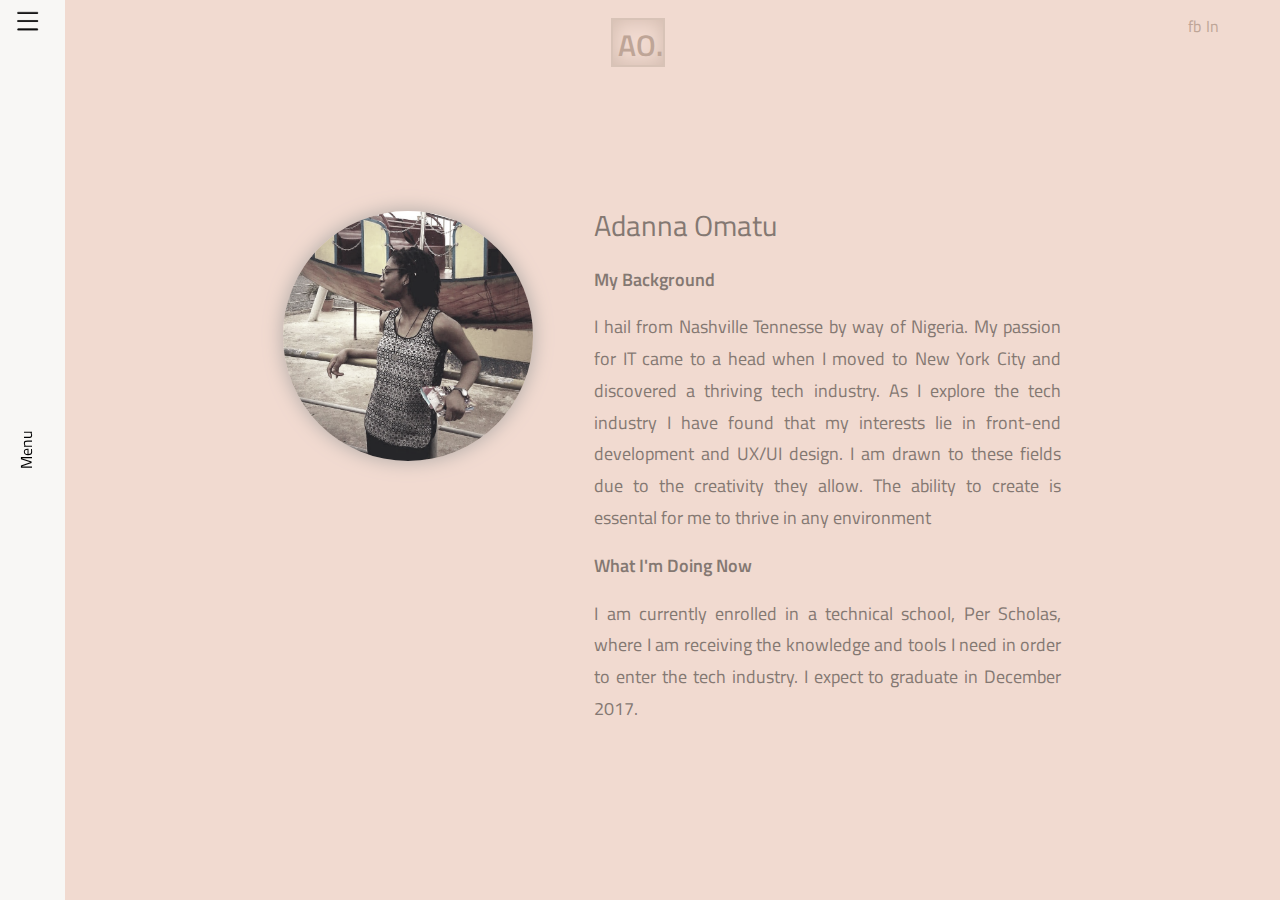
<file: pages/aboutme.html>
<!DOCTYPE html>
<html>
<head>
  <title>About Me</title>
  <link rel="stylesheet" href="../css/reset.css">
  <link rel="stylesheet" href="../css/style.css">
  <link href="https://fonts.googleapis.com/css?family=Titillium+Web:300,400,400i,600" rel="stylesheet">
  <script src="../js/main.js" type="text/javascript">
  </script>
</head>
<body>
  <div id="realSidenav" class="sidenav">
    <div id="sidenav-contents">
      <div id="side-logo">AO Design</div>
      <div id="side-menu">
        <ul>
          <li><a href="#">Projects</a></li>
          <li><a href="#">Experience</a></li>
          <li><a href="#">Stuff..</a></li>
        </ul>
      </div>
    </div>
    <div id="menu-panel">
      <div id="ham-menu" onclick="navClick()"></div>
      <div id="menu-text" onclick="navClick()">Menu</div>
    </div>
  </div>
  <div id="main-aboutme">
    <div id="header">
      <div id="main-logo">AO.</div>
      <div id="fb-logo">fb</div>
      <div id="inst-logo">In</div>
    </div>
    <div id="about-me-text">
      <div id="about-me-img"></div>
      <h3 class="h3-about">Adanna Omatu</h3>
      <h5 class="h5-about">My Background</h5>
      <p class="p-about">I hail from Nashville Tennesse by way of Nigeria. My passion for IT came to a head when I moved to New York City and discovered a thriving tech industry. As I explore the tech industry I have found that my interests lie in front-end development and UX/UI design. I am drawn to these fields due to the creativity they allow. The ability to create is essental for me to thrive in any environment</p>
      <h5 class="h5-about">What I'm Doing Now</h5>
      <p class="p-about">I am currently enrolled in a technical school, Per Scholas, where I am receiving the knowledge and tools I need in order to enter the tech industry. I expect to graduate in December 2017.</p>
    </div>
  </div>
</body>
</html>
</file>
<file: css/style.css>
body {
  height: 100%;
  width: 100%;
  background-color: #f8f7f5;
  font-family: 'Titillium Web', sans-serif;
}
.sidenav {
  position: fixed;
 /* box-shadow: 1px 0px 2px #000;*/
  background-color: transparent;
  float: left;
  width: 10%;
  height: 100%;
  z-index: 2;
  display: inline-flex;
  transition: 0.6s;
}
.sidenav.active {
  width: 40%;
  transition: 0.6s;
}
#realSidenav:hover + #main-aboutme {
  width: 95%;
  transition: width 1s;
}
#sidenav-contents {
  float: left;
 /* background-color: gold;*/
  height: 100%;
  width: 100%;
  padding-top: 20px;
  display: none;
  flex: 2;
  -webkit-transition: width 2s;
  -webkit-transition-timing-function: linear;
  transition: width 2s;
  transition-timing-function: linear;
}
#sidenav-contents.active{
  transition: 0.4s;
  display: block;
}
#menu-panel{
  float: right;
  background-color: transparent;
  width: 100%;
  height: 100%;
  z-index: 2;
  text-align: center;
  flex: .5;
  border-right: 1px solid #f8f7f5;
}
#ham-menu {
  background: url(../images/noun_683451_cc.png);
  background-repeat: no-repeat;
  background-size: cover;
  width: 35px;
  height: 30px;
  /*hamburger menu by Kero from the Noun Project*/
  /*https://thenounproject.com/search/?q=hamburger%20menu&i=683451*/
  margin-top: 10%;
  position: relative;
  left: 15%;
}
#menu-text {
  -webkit-transform: rotate(-90deg);
  -moz-transform: rotate(-90deg);
  position: relative;
  top: 45%;
  left: -10%;
}
#main-aboutme{
  position: absolute;
  right: 0;
  background-color: #f1dad0;
  width: 100%;
  height: 100%;
  display: grid;
  grid-template-columns: 1fr;
  color: #bea597 ;
  transition: width 1s;
  /*-webkit-transition: width 1s;
  -moz-transition: width 1s;*/
}
#main-aboutme.active{
  opacity: .1;
  /*width: 50%;*/

}
#header {

}
#main-logo{
  position: absolute;
  top: 2%;
  left: 45%;
  font-size: 30px;
  font-weight: 600;
  border: 2px solid #d8c3b7;
  width: 45px;
  height: 40px;
  padding-left: 5px;
  padding-bottom: 5px;
  position: absolute;
  line-height: 50px;
  box-shadow: inset 0px 0px 20px #d0b9ac;
}

#fb-logo{
 position: absolute;
 top: 2%;
 right: 6.5%;
}
#inst-logo {
  position: absolute;
  top: 2%;
  right: 5%;
}
#about-me-text {
  /*grid-row-end: span 2;*/
  /*height: 100%;*/
  grid-column-start: 1;
  grid-column-end: 3;
  padding: 2% 18% 5px 18%;
  text-align: justify;
  color: #847872;
}
#about-me-img {
  border-radius: 100%;
  box-shadow: 0px 0px 20px #bea597;
  width: 250px;
  height: 250px;
  background: url(../images/me_color.jpg);
  background-repeat: no-repeat;
  background-size: cover;
  background-position: top;
  float: left;
  margin: 5% 5% 0 0;
  filter: grayscale(80%);
}
.h3-about {
  font-size: 1.8em;
  font-weight: 400;
  margin-top: 5%;
  margin-left: 40%;
  margin-bottom: 4%;
}
.h5-about {
  font-size: 1.1em;
  font-weight: 600;
  margin-left: 40%;
  margin-bottom: 3%;

}
.p-about {
  margin-left: 40%;
  margin-bottom: 3%;
  font-size: 1.1em;
  line-height: 1.8em;
}
</file>
